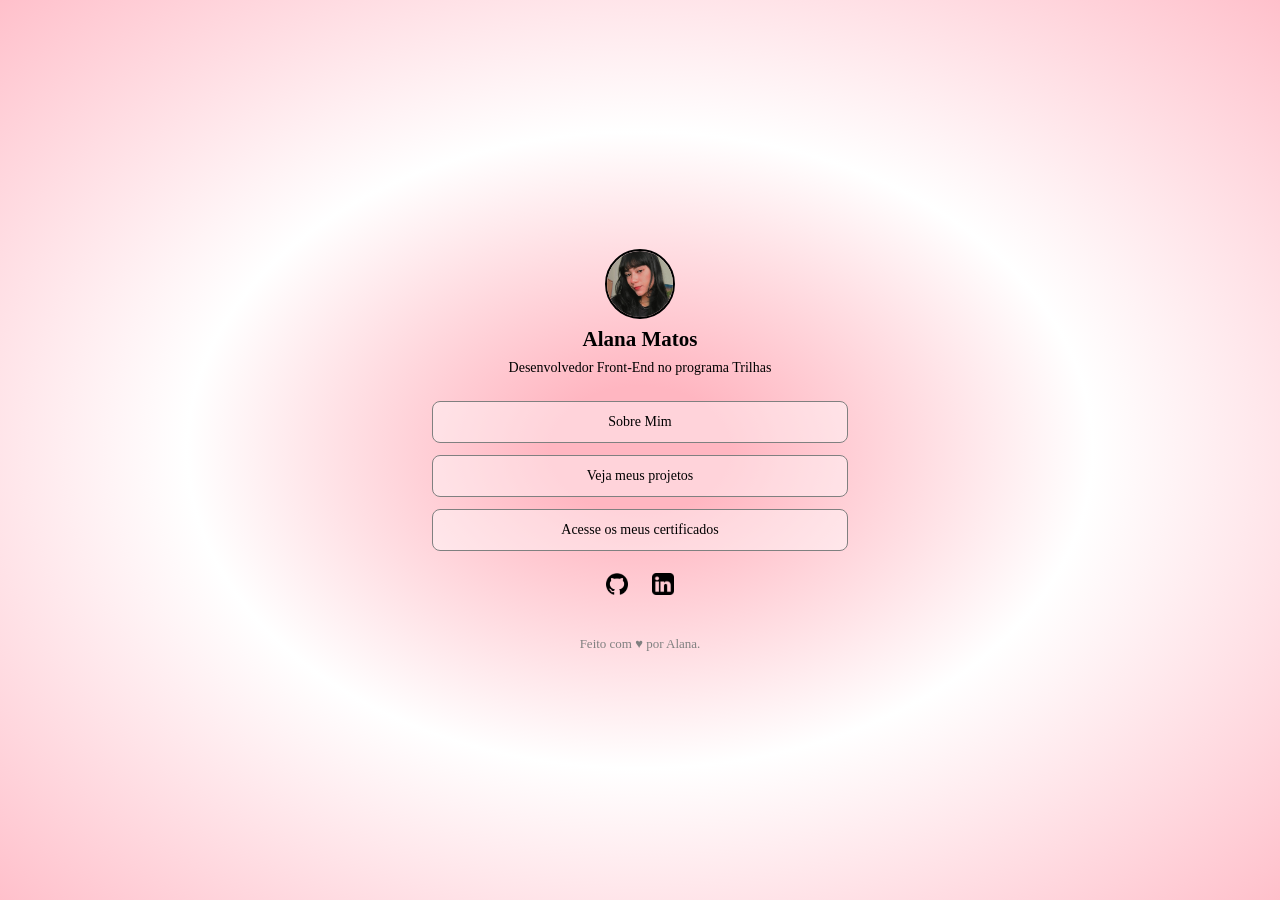
<file: index.html>
<!doctype html>
<html lang="en">
  <head>
    <meta charset="UTF-8" />
    <meta name="viewport" content="width=device-width, initial-scale=1.0" />
    <link rel="stylesheet" href="style.css" />
    <title>Meu Portfólio</title>
  </head>
  <body>
    <div class="container">
      <header>
        <img src="img/foto-portfolio.jpg" alt="alana" class="avatar" />
        <h2>Alana Matos</h2>
        <p>Desenvolvedor Front-End no programa Trilhas</p>
      </header>
      <div class="info">
        <a class="btn" href="sobre.html"> Sobre Mim </a>
        <a class="btn" href="projetos.html"> Veja meus projetos </a>
        <a class="btn" href="https://drive.google.com/drive/folders/1CboG0nWKLACqYIu38V42iE_VFBMqQAy9?usp=sharing"> 
          Acesse os meus certificados 
        </a>
        <div class="links">
          <a href="https://github.com/alanaxyz">
            <img src="img/github.png" alt="" />
          </a>
          <a href="https://www.linkedin.com/in/alana-matos-845b49441/">
            <img src="img/linkedin.png" alt="" />
          </a>
        </div>
      </div>

      <footer>Feito com ♥ por Alana.</footer>
    </div>
  </body>
</html>
</file>
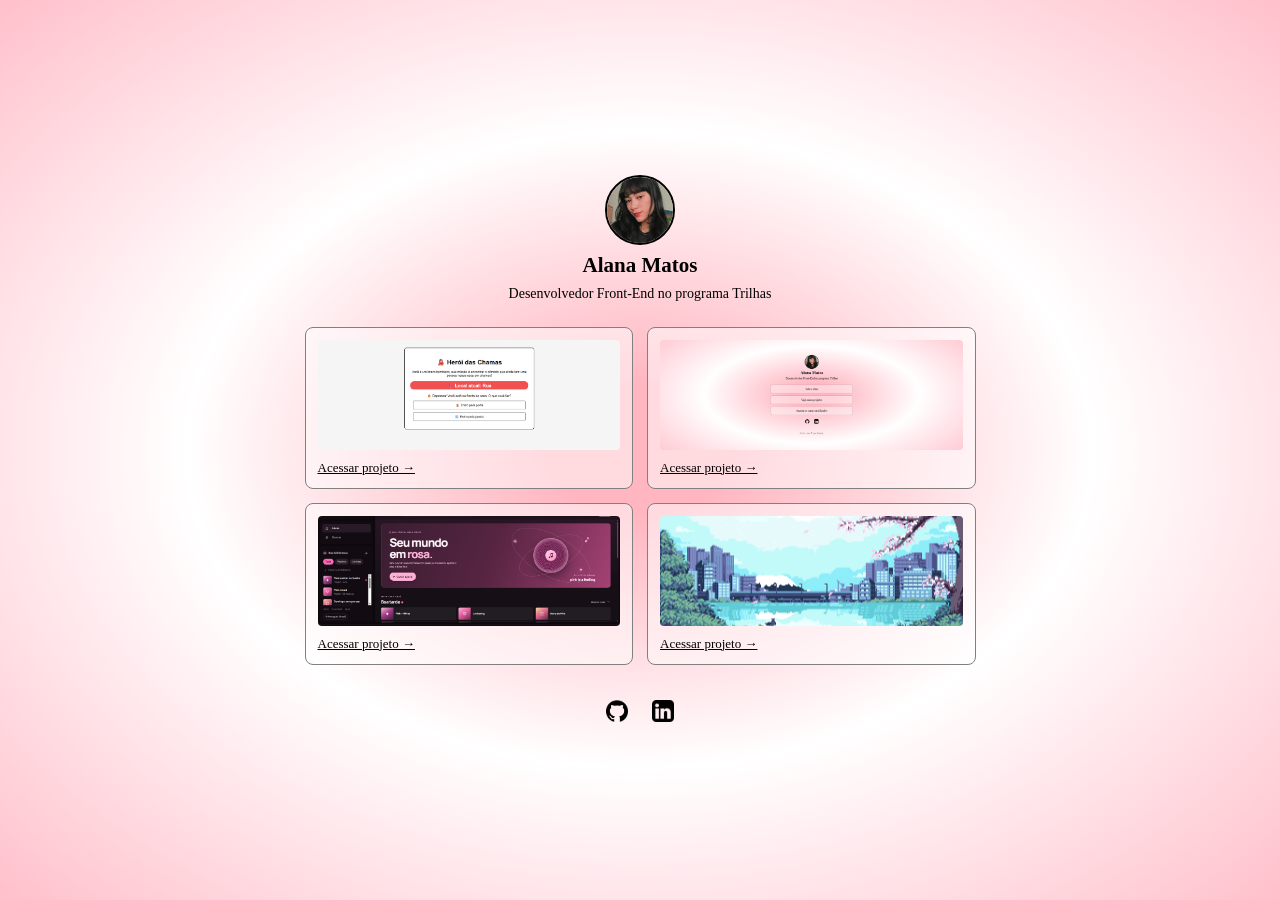
<file: projetos.html>
<!doctype html>
<html lang="en">
  <head>
    <meta charset="UTF-8" />
    <meta name="viewport" content="width=device-width, initial-scale=1.0" />
    <link rel="stylesheet" href="style.css" />
    <title>Meu Portfólio</title>
  </head>
  <body>
    <div class="container">
      <header>
        <img src="img/foto-portfolio.jpg" alt="alana" class="avatar" />
        <h2>Alana Matos</h2>
        <p>Desenvolvedor Front-End no programa Trilhas</p>
      </header>

      <div class="grade-projetos">
        <div class="card">
          <img src="img/heroi.png" alt="" />
          <a href="https://github.com/alanaxyz/heroi-das-chamas">Acessar projeto →</a>
        </div>

        <div class="card">
          <img src="img/portfolio.png" alt="" />
          <a href="https://github.com/alanaxyz/meu-portfolio">Acessar projeto →</a>
        </div>

        <div class="card">
          <img src="img/projeto-3.png" alt="" />
          <a href="https://github.com/alanaxyz/spotify-pink">Acessar projeto →</a>
        </div>

        <div class="card">
          <img src="img/gif.gif" alt="" />
          <a href="#">Acessar projeto →</a>
        </div>
      </div>
      <div class="links">
        <a href="https://github.com/alanaxyz">
          <img src="img/github.png" alt="" />
        </a>
        <a href="https://www.linkedin.com/in/alana-matos-845b49441/">
          <img src="img/linkedin.png" alt="" />
        </a>
      </div>
    </div>
  </body>
</html>
</file>
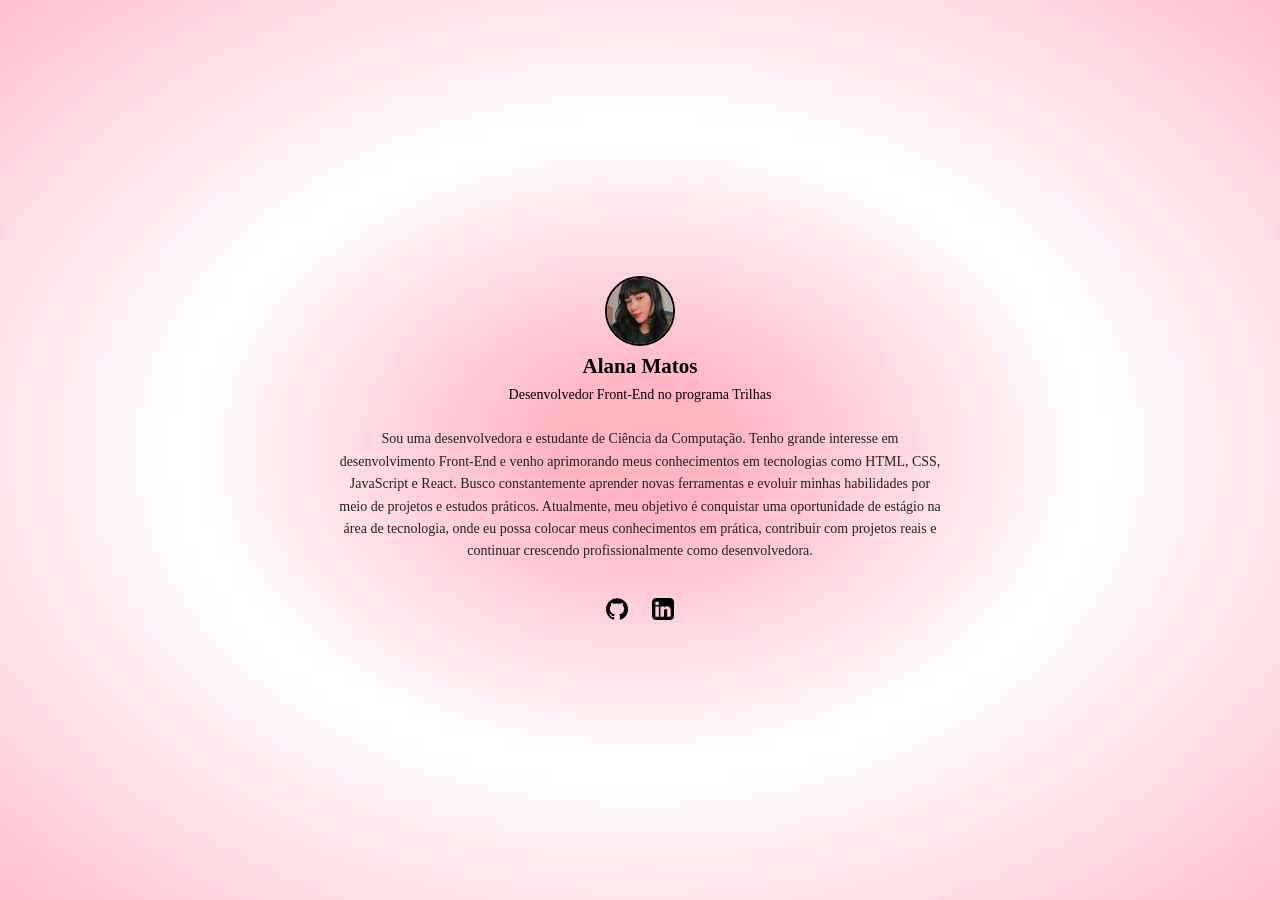
<file: sobre.html>
<!doctype html>
<html lang="en">
  <head>
    <meta charset="UTF-8" />
    <meta name="viewport" content="width=device-width, initial-scale=1.0" />
    <link rel="stylesheet" href="style.css" />
    <title>Sobre mim</title>
  </head>
  <body>
    <div class="container">
      <header>
        <img src="img/foto-portfolio.jpg" alt="alana" class="avatar" />
        <h2>Alana Matos</h2>
        <p>Desenvolvedor Front-End no programa Trilhas</p>
      </header>

      <div class="descricao-sobre">
        <p>
          Sou uma desenvolvedora e estudante de Ciência da Computação. Tenho
          grande interesse em desenvolvimento Front-End e venho aprimorando meus
          conhecimentos em tecnologias como HTML, CSS, JavaScript e React. Busco
          constantemente aprender novas ferramentas e evoluir minhas habilidades
          por meio de projetos e estudos práticos. Atualmente, meu objetivo é
          conquistar uma oportunidade de estágio na área de tecnologia, onde eu
          possa colocar meus conhecimentos em prática, contribuir com projetos
          reais e continuar crescendo profissionalmente como desenvolvedora.
        </p>
      </div>
      <div class="links">
        <a href="https://github.com/alanaxyz">
          <img src="img/github.png" alt="" />
        </a>

        <a href="https://www.linkedin.com/in/alana-matos-845b49441/">
          <img src="img/linkedin.png" alt="" />
        </a>
      </div>
    </div>
  </body>
</html>
</file>
<file: style.css>
* {
  margin: 0;
  padding: 0;
  box-sizing: border-box;
}

body {
  display: flex;
  justify-content: center;
  align-items: center;
  min-height: 100vh;
  background: radial-gradient(#ffb6c1 10%, white 50%, #ffc0cb 100%);
  padding: 20px 0;
}

.container {
  display: flex;
  flex-direction: column;
  align-items: center;
  text-align: center;
  font-size: 14px;
  gap: 25px;
  width: 100%;
  max-width: 650px;
  padding: 20px;
}

header {
  display: flex;
  flex-direction: column;
  align-items: center;
  gap: 8px;
}

.avatar {
  width: 70px;
  height: 70px;
  border: 2px solid black;
  border-radius: 50%;
  object-fit: cover;
  object-position: center;
  display: block;
}

.info {
  display: flex;
  flex-direction: column;
  align-items: center;
  gap: 12px;
  width: 100%;
  max-width: 320px;
}

.btn {
  display: block;
  width: 130%;
  text-align: center;
  text-decoration: none;
  padding: 12px 14px;
  color: black;
  border: 1px solid gray;
  font-size: 14px;
  border-radius: 8px;
  background-color: #ffffff66;
}

.btn:hover {
  background-color: #ffffffdb;
  border-color: rgba(80, 60, 100, 0.55);
}

.descricao-sobre {
  font-size: 14px;
  line-height: 1.6;
  color: #222222;
  max-width: 780px;

}

.grade-projetos {
  display: grid;
  grid-template-columns: 1fr 1fr;
  gap: 14px;
  width: 110%;
}

.card {
  display: flex;
  flex-direction: column;
  gap: 10px;
  padding: 12px;
  border: 1px solid gray;
  border-radius: 8px;
  background-color: #ffffff82;
}

.card img {
  width: 100%;
  height: 110px;
  object-fit: cover;
  border-radius: 4px;
}

.card a {
  color: black;
  text-align: left;
  font-size: 13px;
  text-decoration: underline;
}

.links {
  display: flex;
  justify-content: center;
  gap: 24px;
  margin-top: 10px;
}

.links a {
  text-decoration: none;
}

.links img {
  width: 22px;
  height: 22px;
  object-fit: contain;
}

footer {
  margin-top: 12px;
  color: gray;
  font-size: 13px;
}
</file>
